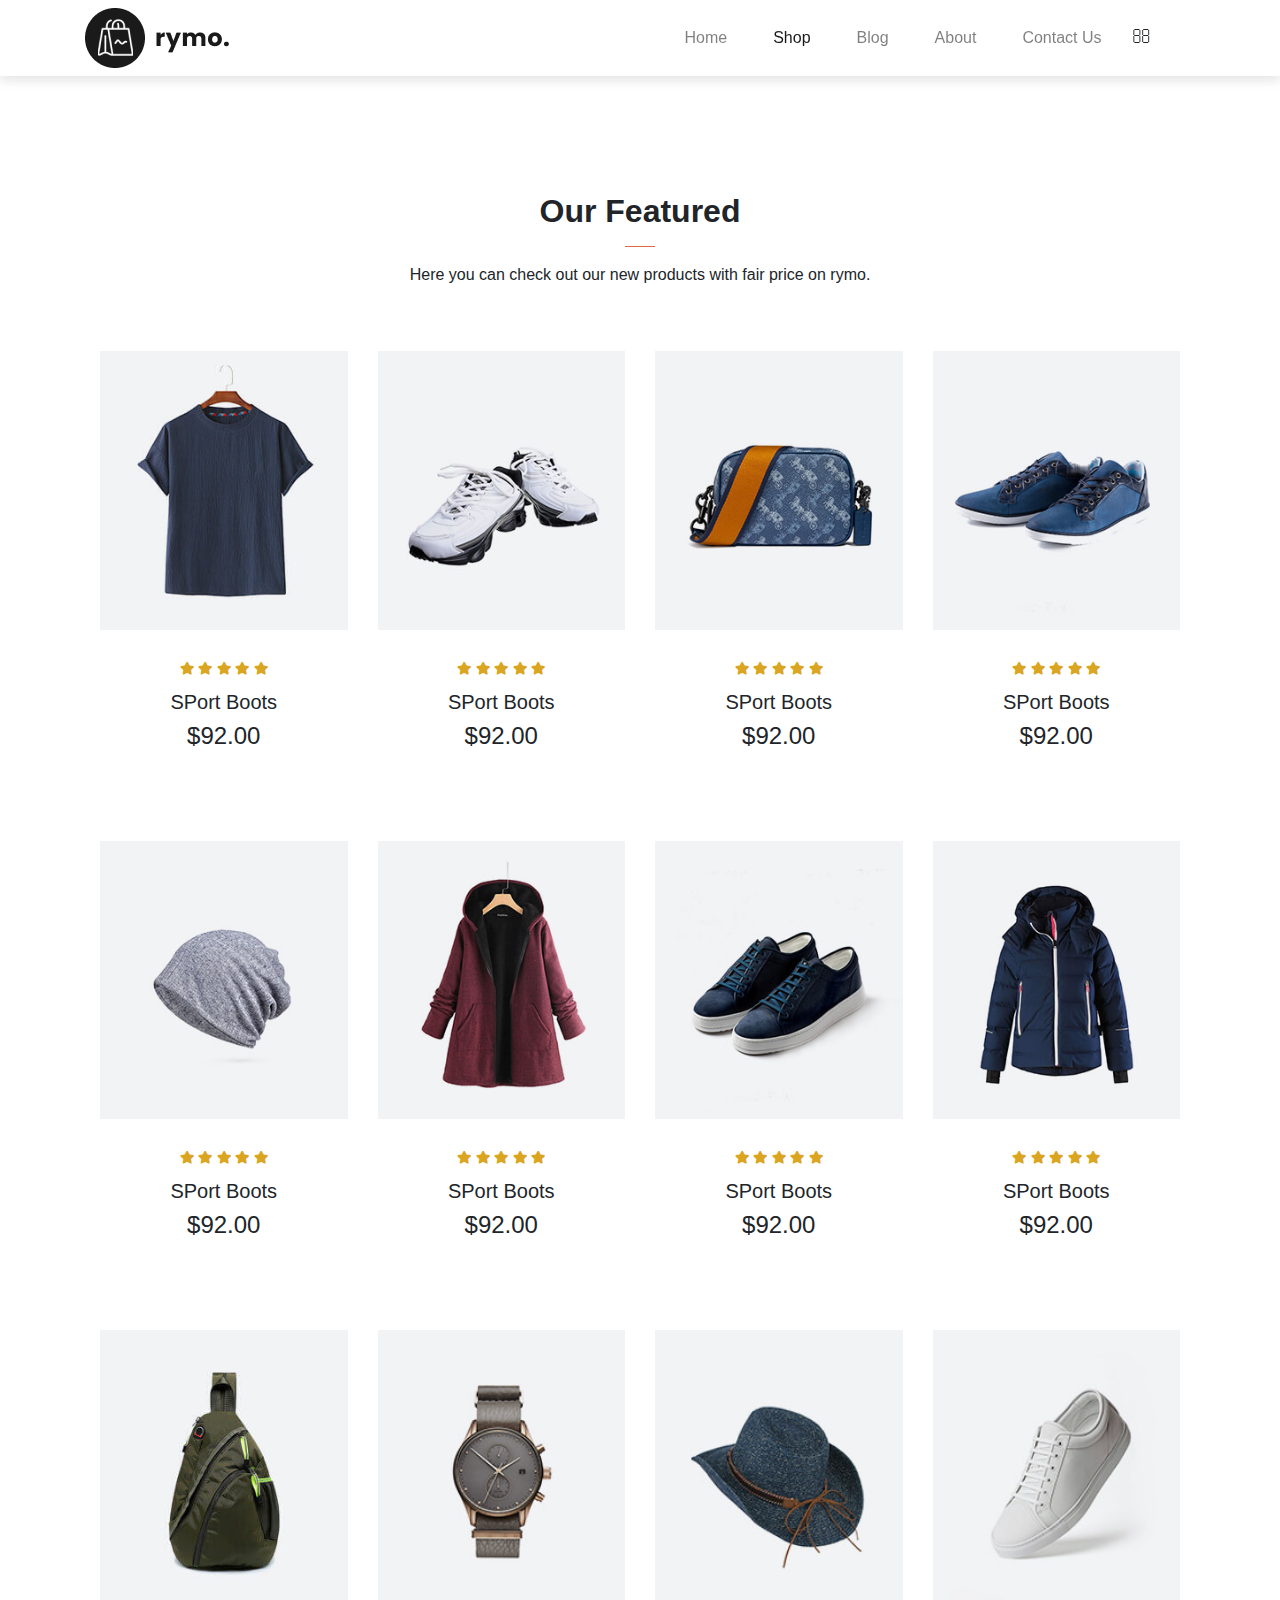
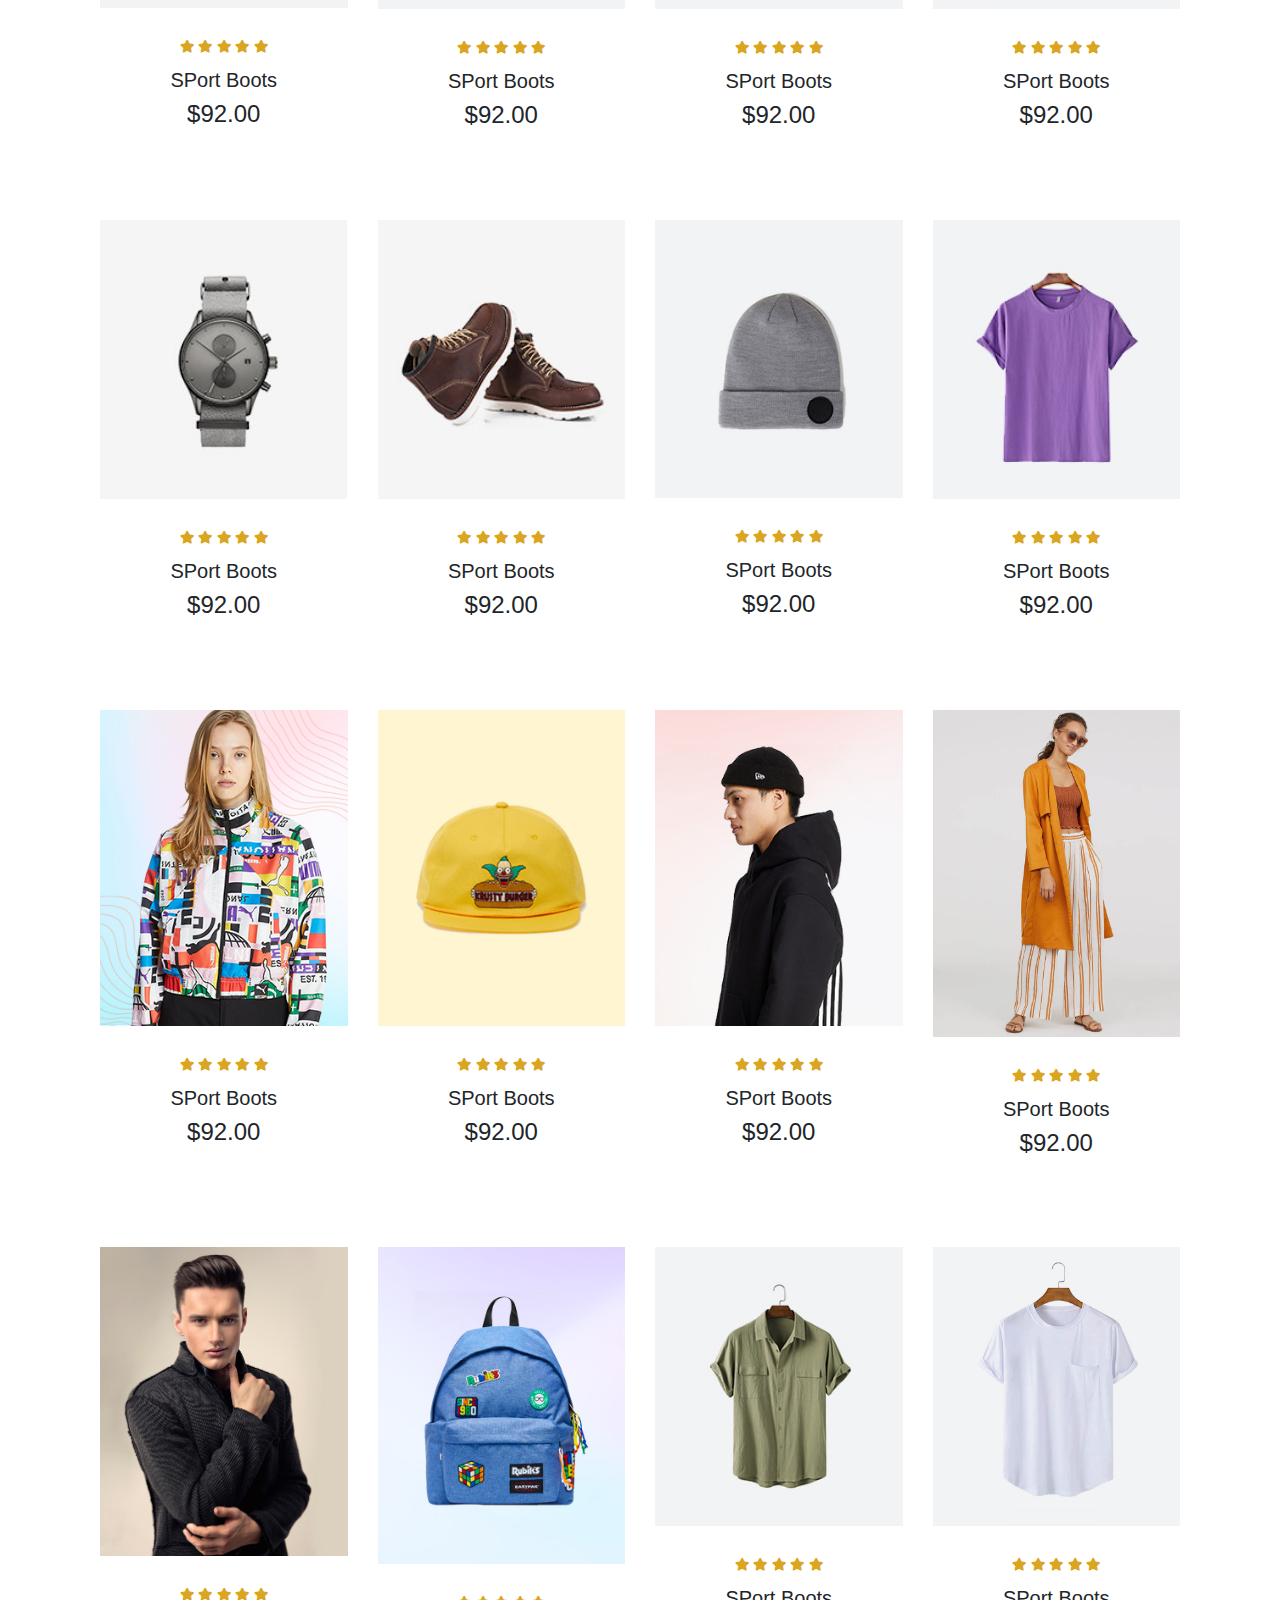
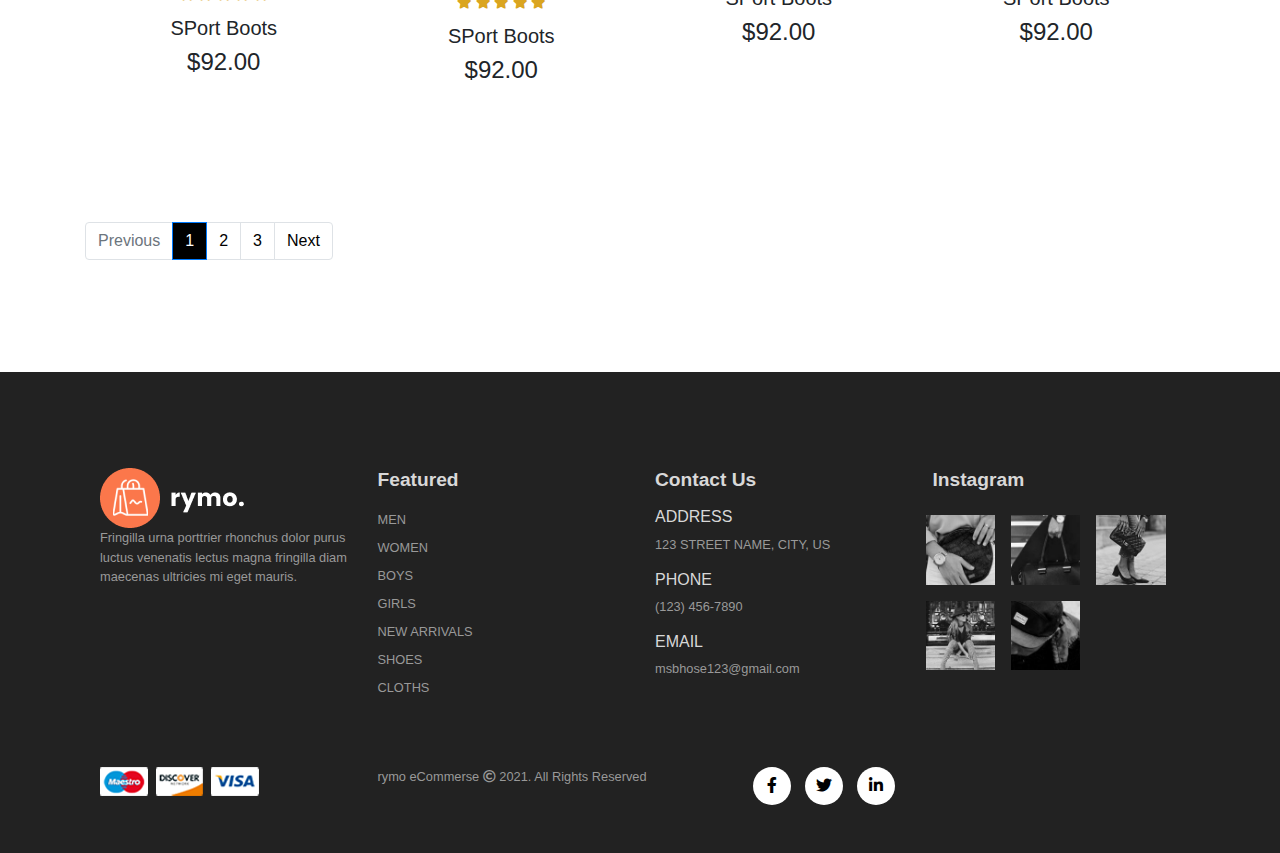
<file: shop.html>
<!DOCTYPE html>
<html lang="en">
<head>
    <meta charset="UTF-8">
    <meta http-equiv="X-UA-Compatible" content="IE=edge">
    <meta name="viewport" content="width=device-width, initial-scale=1.0">
    <title>Shop</title>
    <link rel="stylesheet" href="style.css">
    <link rel="stylesheet" href="https://stackpath.bootstrapcdn.com/bootstrap/4.1.3/css/bootstrap.min.css">
    <link rel="stylesheet" href="https://pro.fontawesome.com/releases/v5.10.0/css/all.css"/>

    <style>
        .product img{
            width: 100%;
            height: auto;
            box-sizing: border-box;
            object-fit: cover;
        }

        #featured > div.row.mx-auto.container > nav > ul > li.page-item.active > a{
          background-color: black;
        }
        #featured > div.row.mx-auto.container > nav > ul > li:nth-child(n):hover>a{
          background-color: coral;
          color: #fff;
        }
        .pagination a{
          color: #000;
        }
    </style>
</head>
<body>

    
    <nav class="navbar navbar-expand-lg navbar-light bg-white py-2 fixed-top">
        <div class="container">
         <img src="logo1.png" alt="">
          <button class="navbar-toggler" type="button" data-bs-toggle="collapse" data-bs-target="#navbarSupportedContent" aria-controls="navbarSupportedContent" aria-expanded="false" aria-label="Toggle navigation">
            <span><i id="bar" class="fas fa-bars"></i></span>
          </button>
          <div class="collapse navbar-collapse" id="navbarSupportedContent">
            <ul class="navbar-nav ml-auto">
              
              <li class="nav-item">
                <a class="nav-link" href="index.html">Home</a>
              </li>
              <li class="nav-item">
                <a class="nav-link active" href="#">Shop</a>
              </li>
              <li class="nav-item">
                <a class="nav-link" href="#">Blog</a>
              </li>
              <li class="nav-item">
                <a class="nav-link" href="about.html">About</a>
              </li>
              <li class="nav-item">
                <a class="nav-link" href="http://wa.me//+916305504523">Contact Us</a>
              </li>
              <li class="nav-item">
                <i class="fas fa-search"></i>
                <i class="fas fa-shopping-bag"></i>
              </li>
              
          </div>
        </div>
      </nav>

      <section id="featured" class="my-5 py-5">
        <div class="container text-center mt-5 py-5">
          <h2 class="font-weight-bold">Our Featured</h2>
          <hr class="mx-auto">
          
          <p>Here you can check out our new products with fair price on rymo.</p>
        </div>
        <div class="row mx-auto container">
          <div onclick="window.location.href='sproduct.html';" class="product text-center col-lg-3 col-md-4 col-12">
            <img class="img-fluid mb-3" src="shop/1.jpg" alt="">
            <div class="star">
              <i class="fas fa-star"></i>
              <i class="fas fa-star"></i>
              <i class="fas fa-star"></i>
              <i class="fas fa-star"></i>
              <i class="fas fa-star"></i>
            </div>
            <h5 class="p-name">SPort Boots</h5>
            <h4 class="p-price">$92.00</h4>
            <button class="buy-btn"><a href="#">Buy Now</a></button>
          </div>
          <div class="product text-center col-lg-3 col-md-4 col-12">
            <img class="img-fluid mb-3" src="shop/2.jpg" alt="">
            <div class="star">
              <i class="fas fa-star"></i>
              <i class="fas fa-star"></i>
              <i class="fas fa-star"></i>
              <i class="fas fa-star"></i>
              <i class="fas fa-star"></i>
            </div>
            <h5 class="p-name">SPort Boots</h5>
            <h4 class="p-price">$92.00</h4>
            <button class="buy-btn"><a href="http://wa.me//+916305504523">Buy Now</a></button>
          </div>
          <div class="product text-center col-lg-3 col-md-4 col-12">
            <img class="img-fluid mb-3" src="shop/3.jpg" alt="">
            <div class="star">
              <i class="fas fa-star"></i>
              <i class="fas fa-star"></i>
              <i class="fas fa-star"></i>
              <i class="fas fa-star"></i>
              <i class="fas fa-star"></i>
            </div>
            <h5 class="p-name">SPort Boots</h5>
            <h4 class="p-price">$92.00</h4>
            <button class="buy-btn"><a href="http://wa.me//+916305504523">Buy Now</a></button>
          </div>
          <div class="product text-center col-lg-3 col-md-4 col-12">
            <img class="img-fluid mb-3" src="shop/4.jpg" alt="">
            <div class="star">
              <i class="fas fa-star"></i>
              <i class="fas fa-star"></i>
              <i class="fas fa-star"></i>
              <i class="fas fa-star"></i>
              <i class="fas fa-star"></i>
            </div>
            <h5 class="p-name">SPort Boots</h5>
            <h4 class="p-price">$92.00</h4>
            <button class="buy-btn"><a href="http://wa.me//+916305504523">Buy Now</a></button>
          </div>
          <div class="product text-center col-lg-3 col-md-4 col-12">
            <img class="img-fluid mb-3" src="shop/5.jpg" alt="">
            <div class="star">
              <i class="fas fa-star"></i>
              <i class="fas fa-star"></i>
              <i class="fas fa-star"></i>
              <i class="fas fa-star"></i>
              <i class="fas fa-star"></i>
            </div>
            <h5 class="p-name">SPort Boots</h5>
            <h4 class="p-price">$92.00</h4>
            <button class="buy-btn"><a href="https://www.youtube.com/">Buy Now</a></button>
          </div>
          <div class="product text-center col-lg-3 col-md-4 col-12">
            <img class="img-fluid mb-3" src="shop/6.jpg" alt="">
            <div class="star">
              <i class="fas fa-star"></i>
              <i class="fas fa-star"></i>
              <i class="fas fa-star"></i>
              <i class="fas fa-star"></i>
              <i class="fas fa-star"></i>
            </div>
            <h5 class="p-name">SPort Boots</h5>
            <h4 class="p-price">$92.00</h4>
            <button class="buy-btn"><a href="http://wa.me//+916305504523">Buy Now</a></button>
          </div>
          <div class="product text-center col-lg-3 col-md-4 col-12">
            <img class="img-fluid mb-3" src="shop/7.jpg" alt="">
            <div class="star">
              <i class="fas fa-star"></i>
              <i class="fas fa-star"></i>
              <i class="fas fa-star"></i>
              <i class="fas fa-star"></i>
              <i class="fas fa-star"></i>
            </div>
            <h5 class="p-name">SPort Boots</h5>
            <h4 class="p-price">$92.00</h4>
            <button class="buy-btn"><a href="http://wa.me//+916305504523">Buy Now</a></button>
          </div>
          <div class="product text-center col-lg-3 col-md-4 col-12">
            <img class="img-fluid mb-3" src="shop/8.jpg" alt="">
            <div class="star">
              <i class="fas fa-star"></i>
              <i class="fas fa-star"></i>
              <i class="fas fa-star"></i>
              <i class="fas fa-star"></i>
              <i class="fas fa-star"></i>
            </div>
            <h5 class="p-name">SPort Boots</h5>
            <h4 class="p-price">$92.00</h4>
            <button class="buy-btn"><a href="http://wa.me//+916305504523">Buy Now</a></button>
          </div>
          <div class="product text-center col-lg-3 col-md-4 col-12">
            <img class="img-fluid mb-3" src="shop/9.jpg" alt="">
            <div class="star">
              <i class="fas fa-star"></i>
              <i class="fas fa-star"></i>
              <i class="fas fa-star"></i>
              <i class="fas fa-star"></i>
              <i class="fas fa-star"></i>
            </div>
            <h5 class="p-name">SPort Boots</h5>
            <h4 class="p-price">$92.00</h4>
            <button class="buy-btn"><a href="https://www.youtube.com/">Buy Now</a></button>
          </div>
          <div class="product text-center col-lg-3 col-md-4 col-12">
            <img class="img-fluid mb-3" src="shop/10.jpg" alt="">
            <div class="star">
              <i class="fas fa-star"></i>
              <i class="fas fa-star"></i>
              <i class="fas fa-star"></i>
              <i class="fas fa-star"></i>
              <i class="fas fa-star"></i>
            </div>
            <h5 class="p-name">SPort Boots</h5>
            <h4 class="p-price">$92.00</h4>
            <button class="buy-btn"><a href="http://wa.me//+916305504523">Buy Now</a></button>
          </div>
          <div class="product text-center col-lg-3 col-md-4 col-12">
            <img class="img-fluid mb-3" src="shop/11.jpg" alt="">
            <div class="star">
              <i class="fas fa-star"></i>
              <i class="fas fa-star"></i>
              <i class="fas fa-star"></i>
              <i class="fas fa-star"></i>
              <i class="fas fa-star"></i>
            </div>
            <h5 class="p-name">SPort Boots</h5>
            <h4 class="p-price">$92.00</h4>
            <button class="buy-btn"><a href="http://wa.me//+916305504523">Buy Now</a></button>
          </div>
          <div class="product text-center col-lg-3 col-md-4 col-12">
            <img class="img-fluid mb-3" src="shop/12.jpg" alt="">
            <div class="star">
              <i class="fas fa-star"></i>
              <i class="fas fa-star"></i>
              <i class="fas fa-star"></i>
              <i class="fas fa-star"></i>
              <i class="fas fa-star"></i>
            </div>
            <h5 class="p-name">SPort Boots</h5>
            <h4 class="p-price">$92.00</h4>
            <button class="buy-btn"><a href="http://wa.me//+916305504523">Buy Now</a></button>
          </div>
          <div class="product text-center col-lg-3 col-md-4 col-12">
            <img class="img-fluid mb-3" src="shop/13.jpg" alt="">
            <div class="star">
              <i class="fas fa-star"></i>
              <i class="fas fa-star"></i>
              <i class="fas fa-star"></i>
              <i class="fas fa-star"></i>
              <i class="fas fa-star"></i>
            </div>
            <h5 class="p-name">SPort Boots</h5>
            <h4 class="p-price">$92.00</h4>
            <button class="buy-btn"><a href="https://www.youtube.com/">Buy Now</a></button>
          </div>
          <div class="product text-center col-lg-3 col-md-4 col-12">
            <img class="img-fluid mb-3" src="shop/14.jpg" alt="">
            <div class="star">
              <i class="fas fa-star"></i>
              <i class="fas fa-star"></i>
              <i class="fas fa-star"></i>
              <i class="fas fa-star"></i>
              <i class="fas fa-star"></i>
            </div>
            <h5 class="p-name">SPort Boots</h5>
            <h4 class="p-price">$92.00</h4>
            <button class="buy-btn"><a href="http://wa.me//+916305504523">Buy Now</a></button>
          </div>
          <div class="product text-center col-lg-3 col-md-4 col-12">
            <img class="img-fluid mb-3" src="shop/15.jpg" alt="">
            <div class="star">
              <i class="fas fa-star"></i>
              <i class="fas fa-star"></i>
              <i class="fas fa-star"></i>
              <i class="fas fa-star"></i>
              <i class="fas fa-star"></i>
            </div>
            <h5 class="p-name">SPort Boots</h5>
            <h4 class="p-price">$92.00</h4>
            <button class="buy-btn"><a href="http://wa.me//+916305504523">Buy Now</a></button>
          </div>
          <div class="product text-center col-lg-3 col-md-4 col-12">
            <img class="img-fluid mb-3" src="shop/16.jpg" alt="">
            <div class="star">
              <i class="fas fa-star"></i>
              <i class="fas fa-star"></i>
              <i class="fas fa-star"></i>
              <i class="fas fa-star"></i>
              <i class="fas fa-star"></i>
            </div>
            <h5 class="p-name">SPort Boots</h5>
            <h4 class="p-price">$92.00</h4>
            <button class="buy-btn"><a href="http://wa.me//+916305504523">Buy Now</a></button>
          </div>
          <div class="product text-center col-lg-3 col-md-4 col-12">
            <img class="img-fluid mb-3" src="shop/17.jpg" alt="">
            <div class="star">
              <i class="fas fa-star"></i>
              <i class="fas fa-star"></i>
              <i class="fas fa-star"></i>
              <i class="fas fa-star"></i>
              <i class="fas fa-star"></i>
            </div>
            <h5 class="p-name">SPort Boots</h5>
            <h4 class="p-price">$92.00</h4>
            <button class="buy-btn"><a href="https://www.youtube.com/">Buy Now</a></button>
          </div>
          <div class="product text-center col-lg-3 col-md-4 col-12">
            <img class="img-fluid mb-3" src="shop/18.jpg" alt="">
            <div class="star">
              <i class="fas fa-star"></i>
              <i class="fas fa-star"></i>
              <i class="fas fa-star"></i>
              <i class="fas fa-star"></i>
              <i class="fas fa-star"></i>
            </div>
            <h5 class="p-name">SPort Boots</h5>
            <h4 class="p-price">$92.00</h4>
            <button class="buy-btn"><a href="http://wa.me//+916305504523">Buy Now</a></button>
          </div>
          <div class="product text-center col-lg-3 col-md-4 col-12">
            <img class="img-fluid mb-3" src="shop/19.jpg" alt="">
            <div class="star">
              <i class="fas fa-star"></i>
              <i class="fas fa-star"></i>
              <i class="fas fa-star"></i>
              <i class="fas fa-star"></i>
              <i class="fas fa-star"></i>
            </div>
            <h5 class="p-name">SPort Boots</h5>
            <h4 class="p-price">$92.00</h4>
            <button class="buy-btn"><a href="http://wa.me//+916305504523">Buy Now</a></button>
          </div>
          <div class="product text-center col-lg-3 col-md-4 col-12">
            <img class="img-fluid mb-3" src="shop/20.jpg" alt="">
            <div class="star">
              <i class="fas fa-star"></i>
              <i class="fas fa-star"></i>
              <i class="fas fa-star"></i>
              <i class="fas fa-star"></i>
              <i class="fas fa-star"></i>
            </div>
            <h5 class="p-name">SPort Boots</h5>
            <h4 class="p-price">$92.00</h4>
            <button class="buy-btn"><a href="http://wa.me//+916305504523">Buy Now</a></button>
          </div>
          <div class="product text-center col-lg-3 col-md-4 col-12">
            <img class="img-fluid mb-3" src="shop/21.jpg" alt="">
            <div class="star">
              <i class="fas fa-star"></i>
              <i class="fas fa-star"></i>
              <i class="fas fa-star"></i>
              <i class="fas fa-star"></i>
              <i class="fas fa-star"></i>
            </div>
            <h5 class="p-name">SPort Boots</h5>
            <h4 class="p-price">$92.00</h4>
            <button class="buy-btn"><a href="https://www.youtube.com/">Buy Now</a></button>
          </div>
          <div class="product text-center col-lg-3 col-md-4 col-12">
            <img class="img-fluid mb-3" src="shop/22.jpg" alt="">
            <div class="star">
              <i class="fas fa-star"></i>
              <i class="fas fa-star"></i>
              <i class="fas fa-star"></i>
              <i class="fas fa-star"></i>
              <i class="fas fa-star"></i>
            </div>
            <h5 class="p-name">SPort Boots</h5>
            <h4 class="p-price">$92.00</h4>
            <button class="buy-btn"><a href="http://wa.me//+916305504523">Buy Now</a></button>
          </div>
          <div class="product text-center col-lg-3 col-md-4 col-12">
            <img class="img-fluid mb-3" src="shop/23.jpg" alt="">
            <div class="star">
              <i class="fas fa-star"></i>
              <i class="fas fa-star"></i>
              <i class="fas fa-star"></i>
              <i class="fas fa-star"></i>
              <i class="fas fa-star"></i>
            </div>
            <h5 class="p-name">SPort Boots</h5>
            <h4 class="p-price">$92.00</h4>
            <button class="buy-btn"><a href="http://wa.me//+916305504523">Buy Now</a></button>
          </div>
          <div class="product text-center col-lg-3 col-md-4 col-12">
            <img class="img-fluid mb-3" src="shop/24.jpg" alt="">
            <div class="star">
              <i class="fas fa-star"></i>
              <i class="fas fa-star"></i>
              <i class="fas fa-star"></i>
              <i class="fas fa-star"></i>
              <i class="fas fa-star"></i>
            </div>
            <h5 class="p-name">SPort Boots</h5>
            <h4 class="p-price">$92.00</h4>
            <button class="buy-btn"><a href="http://wa.me//+916305504523">Buy Now</a></button>
          </div>

          <nav aria-label="...">
            <ul class="pagination mt-5">
              <li class="page-item disabled">
                <a class="page-link" href="#" tabindex="-1" aria-disabled="true">Previous</a>
              </li>
              <li class="page-item active"><a class="page-link" href="#">1</a></li>
              <li class="page-item" aria-current="page">
                <a class="page-link" href="#">2</a>
              </li>
              <li class="page-item"><a class="page-link" href="#">3</a></li>
              <li class="page-item">
                <a class="page-link" href="#">Next</a>
              </li>
            </ul>
          </nav>
        </div>
      </section>

      <footer class="mt-5 py-5">
        <div class="row container mx-auto pt-5">
          <div class="footer-one col-lg-3 col-md-6 col-12">
            <img src="logo2.png" alt="">
            <p>Fringilla urna porttrier rhonchus dolor purus luctus venenatis lectus magna 
              fringilla diam maecenas ultricies mi eget mauris.</p>
          </div>
          <div class="footer-one col-lg-3 col-md-6 col-12">
            <h5 class="pb-2">Featured</h5>
            <ul class="text-uppercase list-unstyled">
              <li><a href="#">men</a></li>
              <li><a href="#">women</a></li>
              <li><a href="#">boys</a></li>
              <li><a href="#">girls</a></li>
              <li><a href="#">new arrivals</a></li>
              <li><a href="#">shoes</a></li>
              <li><a href="#">cloths</a></li>
            </ul>
          </div>
          <div class="footer-one col-lg-3 col-md-6 col-12">
            <h5 class="pb-2">Contact Us</h5>
            <div>
              <h6 class="text-uppercase">Address</h6>
              <p>123 STREET NAME, CITY, US</p>
            </div>
            <div>
              <h6 class="text-uppercase">Phone</h6>
              <p>(123) 456-7890</p>
            </div>
            <div>
              <h6 class="text-uppercase">Email</h6>
              <p>msbhose123@gmail.com</p>
            </div>
          </div>
          <div class="footer-one col-lg-3 col-md-6 col-12">
            <h5 class="pb-2">Instagram</h5>
            <div class="row">
              <img class="img-fluid w-25 h-100 m-2" src="insta/1.jpg" alt="">
              <img class="img-fluid w-25 h-100 m-2" src="insta/2.jpg" alt="">
              <img class="img-fluid w-25 h-100 m-2" src="insta/3.jpg" alt="">
              <img class="img-fluid w-25 h-100 m-2" src="insta/4.jpg" alt="">
              <img class="img-fluid w-25 h-100 m-2" src="insta/5.jpg" alt="">
            </div>
          </div>
        </div>

        <div class="copyright mt-5">
          <div class="row container mx-auto">

            <div class="col-lg-3 col-md-6 col-12">
              <img src="payment.png" alt="">
            </div>
            <div class="col-lg-4 col-md-6 col-12 text-nowrap">
              <p>rymo eCommerse <i class="far fa-copyright"></i> 2021. All Rights Reserved</p>
            </div>
            <div class="col-lg-4 col-md-6 col-12">
             <a href="#"><i class="fab fa-facebook-f"></i></a>
             <a href="#"><i class="fab fa-twitter"></i></a>
             <a href="#"><i class="fab fa-linkedin-in"></i></a>
            </div>
          </div>
        </div>
      </footer>



    <script src="https://cdn.jsdelivr.net/npm/@popperjs/core@2.9.3/dist/umd/popper.min.js" integrity="sha384-eMNCOe7tC1doHpGoWe/6oMVemdAVTMs2xqW4mwXrXsW0L84Iytr2wi5v2QjrP/xp" crossorigin="anonymous"></script>
    <script src="https://cdn.jsdelivr.net/npm/bootstrap@5.1.0/dist/js/bootstrap.min.js" integrity="sha384-cn7l7gDp0eyniUwwAZgrzD06kc/tftFf19TOAs2zVinnD/C7E91j9yyk5//jjpt/" crossorigin="anonymous"></script> 
</body>
</html>
</file>
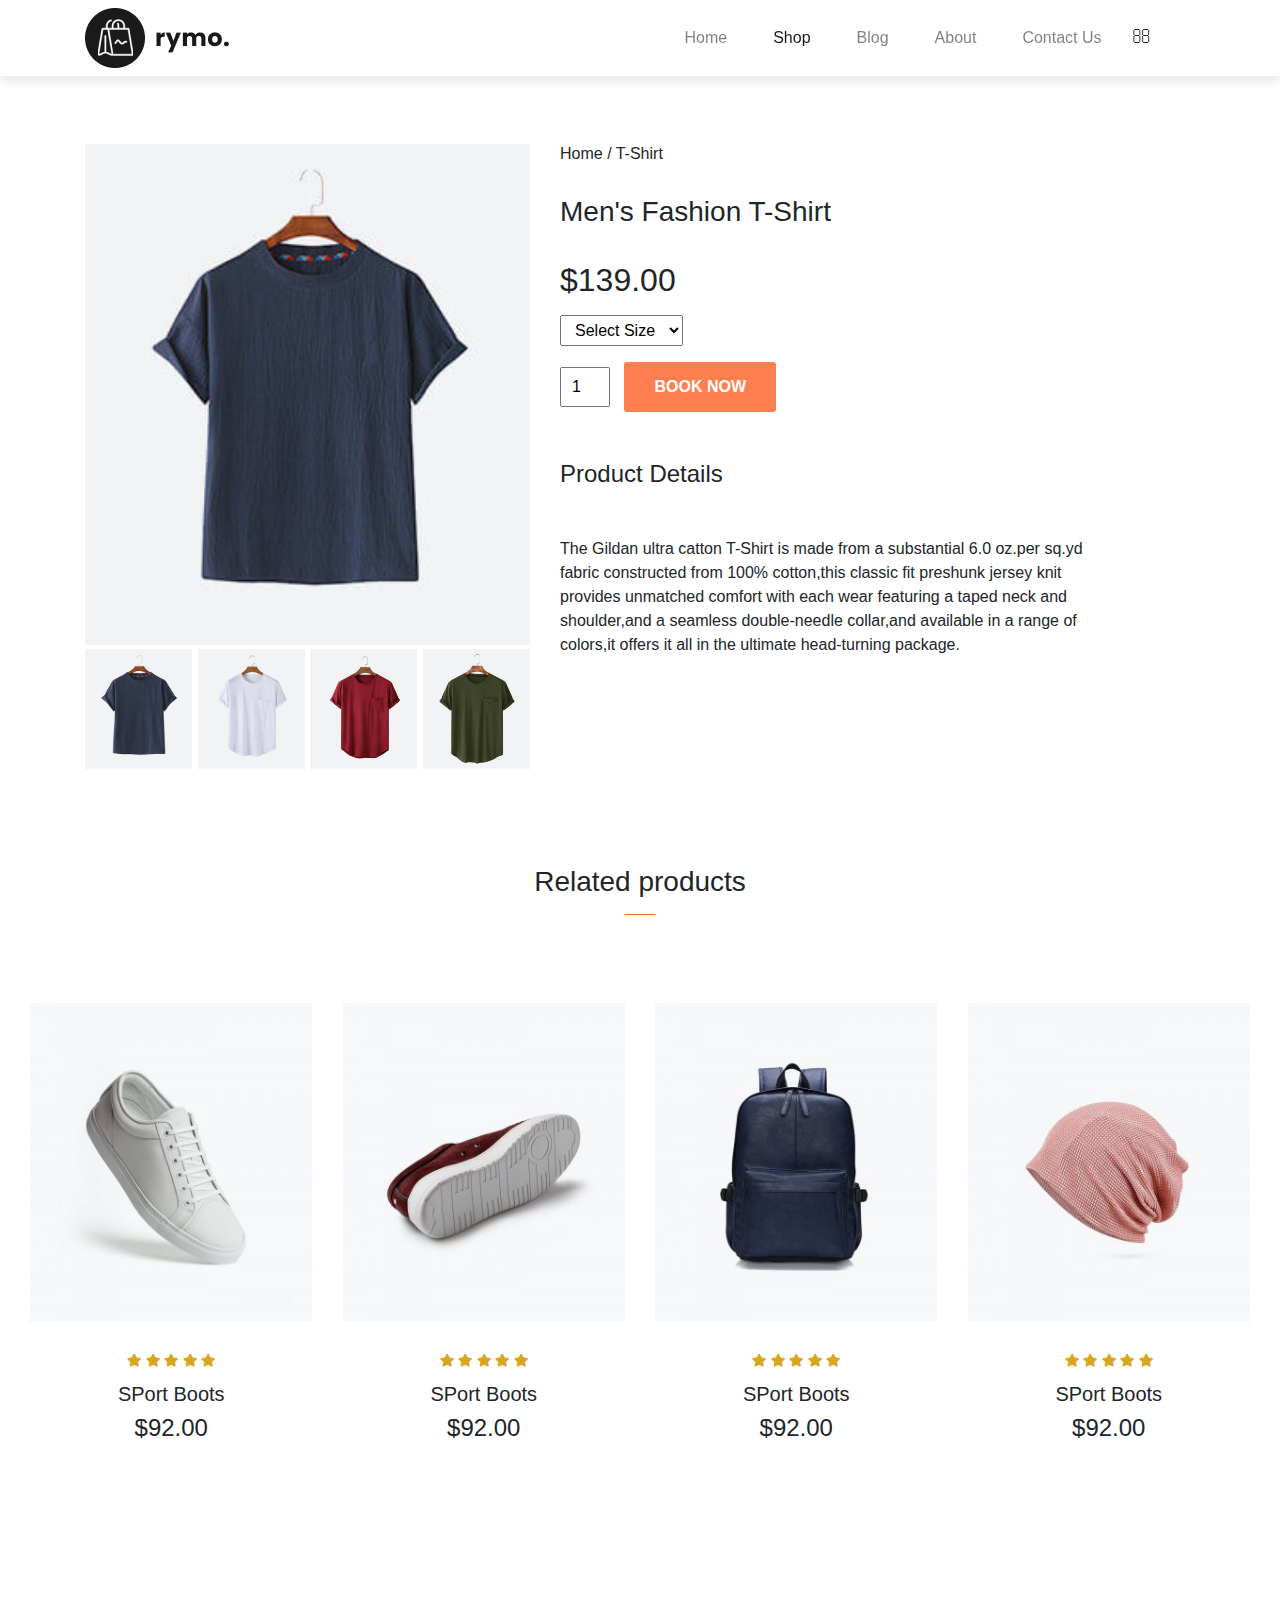
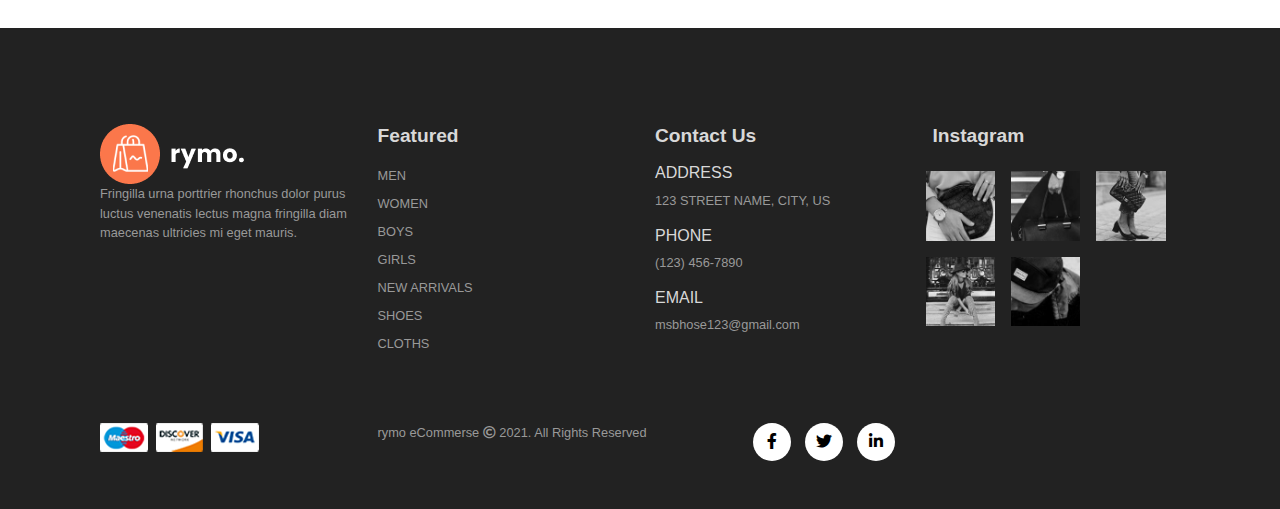
<file: sproduct.html>
<!DOCTYPE html>
<html lang="en">
<head>
    <meta charset="UTF-8">
    <meta http-equiv="X-UA-Compatible" content="IE=edge">
    <meta name="viewport" content="width=device-width, initial-scale=1.0">
    <title>Product Details</title>
    <link rel="stylesheet" href="style.css">
    <link rel="stylesheet" href="https://stackpath.bootstrapcdn.com/bootstrap/4.1.3/css/bootstrap.min.css">
    <link rel="stylesheet" href="https://pro.fontawesome.com/releases/v5.10.0/css/all.css"/>

    <style>
        .small-img-group{
            display: flex;
            justify-content: space-between;
        }

        .small-img-col{
            flex-basis: 24%;
            cursor: pointer;
        }
        .sproduct select{
            display: block;
            padding: 5px 10px;
        }

        .sproduct input{
            width: 50px;
            height: 40px;
            padding-left: 10px;
            font-size: 16px;
            margin-right: 10px;
        }

        .sproduct input:focus{
            outline: none;
        }
        .buy-btn{
            background-color: coral;
            opacity: 1;
            transition: 0.3;
            border-radius: 0.18rem;
          
        }
        .buy-btn a{
          text-decoration: none;
            color: #fff;
        }
    </style>

</head>
<body>

    <nav class="navbar navbar-expand-lg navbar-light bg-white py-2 fixed-top">
        <div class="container">
         <img src="logo1.png" alt="">
          <button class="navbar-toggler" type="button" data-bs-toggle="collapse" data-bs-target="#navbarSupportedContent" aria-controls="navbarSupportedContent" aria-expanded="false" aria-label="Toggle navigation">
            <span><i id="bar" class="fas fa-bars"></i></span>
          </button>
          <div class="collapse navbar-collapse" id="navbarSupportedContent">
            <ul class="navbar-nav ml-auto">
              
              <li class="nav-item">
                <a class="nav-link" href="index.html">Home</a>
              </li>
              <li class="nav-item">
                <a class="nav-link active" href="shop.html">Shop</a>
              </li>
              <li class="nav-item">
                <a class="nav-link" href="#">Blog</a>
              </li>
              <li class="nav-item">
                <a class="nav-link" href="about.html">About</a>
              </li>
              <li class="nav-item">
                <a class="nav-link" href="http://wa.me//+916305504523">Contact Us</a>
              </li>
              <li class="nav-item">
                <i class="fas fa-search"></i>
                <i class="fas fa-shopping-bag"></i>
              </li>
              
          </div>
        </div>
      </nav>

      <section class="container sproduct my-5 pt-5">
          <div class="row mt-5">
              <div class="col-lg-5 col-md-12 col-12">
                  <img class="img-fluid w-100 pb-1" src="shop/1.jpg" id="MainImg" alt="">

                  <div class="small-img-group">
                      <div class="small-img-col">
                          <img src="shop/1.jpg" width="100%" class="small-img" alt="">
                      </div>
                      <div class="small-img-col">
                        <img src="shop/24.jpg" width="100%" class="small-img" alt="">
                    </div>
                    <div class="small-img-col">
                        <img src="shop/25.jpg" width="100%" class="small-img" alt="">
                    </div>
                    <div class="small-img-col">
                        <img src="shop/26.jpg" width="100%" class="small-img" alt="">
                    </div>
                  </div>
              </div>

              <div class="col-lg-6 col-md-12 col-12">
                  <h6>Home / T-Shirt</h6>
                  <h3 class="py-4">Men's Fashion T-Shirt</h3>
                  <h2>$139.00</h2>
                  <select class="my-3">
                      <option>Select Size</option>
                      <option>XL</option>
                      <option>XXL</option>
                      <option>Small</option>
                      <option>Large</option>
                  </select>
                  <input type="number" value="1">
                  <button class="buy-btn"><a href="http://wa.me//+916305504523">BOOK NOW</a></button>
                  <h4 class="my-5">Product Details</h4>
                  <span>The Gildan ultra catton T-Shirt is made from a substantial 6.0 oz.per sq.yd fabric constructed from 100% cotton,this classic fit preshunk jersey knit provides unmatched comfort with each wear featuring a taped neck and shoulder,and a seamless double-needle collar,and available in a range of colors,it offers it all in the ultimate head-turning package.</span>

              </div>
          </div>

      </section>

      <section id="featured" class="my-5 pb-5">
        <div class="container text-center mt-5 py-5">
          <h3>Related products</h3>
          <hr class="mx-auto">
          <br>
        </div>
        <div class="row mx-auto container-fluid">
          <div class="product text-center col-lg-3 col-md-4 col-12">
            <img class="img-fluid mb-3" src="featured/1.jpg" alt="">
            <div class="star">
              <i class="fas fa-star"></i>
              <i class="fas fa-star"></i>
              <i class="fas fa-star"></i>
              <i class="fas fa-star"></i>
              <i class="fas fa-star"></i>
            </div>
            <h5 class="p-name">SPort Boots</h5>
            <h4 class="p-price">$92.00</h4>
            <button class="buy-btn"><a href="https://www.youtube.com/">Buy Now</a></button>
          </div>
          <div class="product text-center col-lg-3 col-md-4 col-12">
            <img class="img-fluid mb-3" src="featured/2.jpg" alt="">
            <div class="star">
              <i class="fas fa-star"></i>
              <i class="fas fa-star"></i>
              <i class="fas fa-star"></i>
              <i class="fas fa-star"></i>
              <i class="fas fa-star"></i>
            </div>
            <h5 class="p-name">SPort Boots</h5>
            <h4 class="p-price">$92.00</h4>
            <button class="buy-btn"><a href="http://wa.me//+916305504523">BOOK NOW</a></button>
          </div>
          <div class="product text-center col-lg-3 col-md-4 col-12">
            <img class="img-fluid mb-3" src="featured/3.jpg" alt="">
            <div class="star">
              <i class="fas fa-star"></i>
              <i class="fas fa-star"></i>
              <i class="fas fa-star"></i>
              <i class="fas fa-star"></i>
              <i class="fas fa-star"></i>
            </div>
            <h5 class="p-name">SPort Boots</h5>
            <h4 class="p-price">$92.00</h4>
            <button class="buy-btn"><a href="http://wa.me//+916305504523">BOOK NOW</a></button>
          </div>
          <div class="product text-center col-lg-3 col-md-4 col-12">
            <img class="img-fluid mb-3" src="featured/4.jpg" alt="">
            <div class="star">
              <i class="fas fa-star"></i>
              <i class="fas fa-star"></i>
              <i class="fas fa-star"></i>
              <i class="fas fa-star"></i>
              <i class="fas fa-star"></i>
            </div>
            <h5 class="p-name">SPort Boots</h5>
            <h4 class="p-price">$92.00</h4>
            <button class="buy-btn"><a href="http://wa.me//+916305504523">BOOK NOW</a></button>
          </div>
        </div>
      </section>

      <footer class="mt-5 py-5">
        <div class="row container mx-auto pt-5">
          <div class="footer-one col-lg-3 col-md-6 col-12">
            <img src="logo2.png" alt="">
            <p>Fringilla urna porttrier rhonchus dolor purus luctus venenatis lectus magna 
              fringilla diam maecenas ultricies mi eget mauris.</p>
          </div>
          <div class="footer-one col-lg-3 col-md-6 col-12">
            <h5 class="pb-2">Featured</h5>
            <ul class="text-uppercase list-unstyled">
              <li><a href="#">men</a></li>
              <li><a href="#">women</a></li>
              <li><a href="#">boys</a></li>
              <li><a href="#">girls</a></li>
              <li><a href="#">new arrivals</a></li>
              <li><a href="#">shoes</a></li>
              <li><a href="#">cloths</a></li>
            </ul>
          </div>
          <div class="footer-one col-lg-3 col-md-6 col-12">
            <h5 class="pb-2">Contact Us</h5>
            <div>
              <h6 class="text-uppercase">Address</h6>
              <p>123 STREET NAME, CITY, US</p>
            </div>
            <div>
              <h6 class="text-uppercase">Phone</h6>
              <p>(123) 456-7890</p>
            </div>
            <div>
              <h6 class="text-uppercase">Email</h6>
              <p>msbhose123@gmail.com</p>
            </div>
          </div>
          <div class="footer-one col-lg-3 col-md-6 col-12">
            <h5 class="pb-2">Instagram</h5>
            <div class="row">
              <img class="img-fluid w-25 h-100 m-2" src="insta/1.jpg" alt="">
              <img class="img-fluid w-25 h-100 m-2" src="insta/2.jpg" alt="">
              <img class="img-fluid w-25 h-100 m-2" src="insta/3.jpg" alt="">
              <img class="img-fluid w-25 h-100 m-2" src="insta/4.jpg" alt="">
              <img class="img-fluid w-25 h-100 m-2" src="insta/5.jpg" alt="">
            </div>
          </div>
        </div>

        <div class="copyright mt-5">
          <div class="row container mx-auto">

            <div class="col-lg-3 col-md-6 col-12">
              <img src="payment.png" alt="">
            </div>
            <div class="col-lg-4 col-md-6 col-12 text-nowrap">
              <p>rymo eCommerse <i class="far fa-copyright"></i> 2021. All Rights Reserved</p>
            </div>
            <div class="col-lg-4 col-md-6 col-12">
             <a href="#"><i class="fab fa-facebook-f"></i></a>
             <a href="#"><i class="fab fa-twitter"></i></a>
             <a href="#"><i class="fab fa-linkedin-in"></i></a>
            </div>
          </div>
        </div>
      </footer>


    <script src="https://cdn.jsdelivr.net/npm/@popperjs/core@2.9.3/dist/umd/popper.min.js" integrity="sha384-eMNCOe7tC1doHpGoWe/6oMVemdAVTMs2xqW4mwXrXsW0L84Iytr2wi5v2QjrP/xp" crossorigin="anonymous"></script>
    <script src="https://cdn.jsdelivr.net/npm/bootstrap@5.1.0/dist/js/bootstrap.min.js" integrity="sha384-cn7l7gDp0eyniUwwAZgrzD06kc/tftFf19TOAs2zVinnD/C7E91j9yyk5//jjpt/" crossorigin="anonymous"></script> 

    <script>
      var MainImg = document.getElementById('MainImg');
      var smallimg = document.getElementsByClassName('small-img');

      smallimg[0].onclick = function(){
        MainImg.src = smallimg[0].src;
      }

      smallimg[1].onclick = function(){
        MainImg.src = smallimg[1].src;
      }

      smallimg[2].onclick = function(){
        MainImg.src = smallimg[2].src;
      }

      smallimg[3].onclick = function(){
        MainImg.src = smallimg[3].src;
      }


    </script>
</body>
</html>
</file>
<file: style.css>
@import url(https://fonts.googleapis.com/css2?family=Poppins:wght@100;200;300;400;500;600;700;800;900&display=swap);

*{
    margin: 0;
    padding: 0;
    box-sizing: border-box;
}



body{
    font-family: 'poppins', sans-serif;
}

h1{
    font-size: 2.5rem;
    font-weight: 700;
}

h2{
    font-size: 1.8rem;
    font-weight: 600;
}

h3{
    font-size: 1.4rem;
    font-weight: 600;
}

h4{
    font-size: 1.1rem;
    font-weight: 600;
}

h5{
    font-size: 1rem;
    font-weight: 400;
    color: #1d1d1d;
}

h6{
    color: #d8d8d8;
}

button{
    font-size: 0.8rem;
    font-weight: 700;
    outline: none;
    border: none;
    background-color: #1d1d1d;
    color: aliceblue;
    padding: 13px 30px;
    text-transform: uppercase;
    cursor: pointer;
    transition: 0.3s;
}

button:hover {
    background-color: #3a3833;
}

hr {
    width: 30px;
    height: 2px;
    background-color: #fb774b;

}

.star{
    padding: 10px 0;
}

.star i{
    font-size: 0.8rem;
    color: goldenrod;
}

.navbar{
    font-size: 16px;
    top: 0;
    left: 0;
    box-shadow: 0 5px 10px rgba(0, 0, 0, 0.1);
    
}

.navbar-light .navbar-nav .nav-link{ 
    padding: 0 20px;
    color: black; 
    transition: all ease 0.3s;
    margin: 0px 15px; 
}

.navbar-light .navbar-nav .nav-link:hover,
.navbar i:hover,
.navbar-light .navbar-nav .nav-link:active,
.navbar i:active{
    color: coral;
}

.navbar i{
    font-size: 1.2rem;
    padding: 0 7px;
    cursor: pointer;
    font-weight: 500;
    transition: 0.3s ease;
}

/* mobile nav  */

.navbar-light .navbar-toggler{
    border: none;
    outline: none;
}
#bar{
    font-size: 1.5rem;
    padding: 7px;
    cursor: pointer;
    font-weight: 500;
    transition: 0.3s ease;
    color: black;
}
#bar:hover,
#bar:active{
    color: white;
}

@media only screen and (max-width:991px){
    body>nav>div>button:hover,
    body>nav>div>button:focus{
        background-color: #fb774b;
    }

    body>nav>div>button:hover #bar,
    body>nav>div>button:focus #bar{
        color: white;
    }

    #navbarSupportedContent > ul{
        margin: 1rem;
        justify-content: flex-end;
        align-items: flex-end;
        text-align: right;
    }

    #navbarSupportedContent > ul > li:nth-child(n) > a{
        padding: 10px 0;
    }
}



#home{
    background-image: url("back.jpg");
    width: 100%;
    height: 100vh;
    background-size: cover; 
    background-position: top 60px center; 
    display: flex; 
    flex-direction: column; 
    justify-content: center;
    align-items: flex-start; 

}
#home span{
    color: coral;
}

#home .container button{
    border-radius: 0.4rem;
}

#cloths .row .product .buy-btn a{
    color: #fff;
    text-decoration: none;
}

#watches .row .product .buy-btn a{
    color: #fff;
    text-decoration: none;
}

#featured .row .product .buy-btn a{
    color: #fff;
    text-decoration: none;
}

#shoes .row .product .buy-btn a{
    color: #fff;
    text-decoration: none;
}


#new .one img{
    width: 100%;
    height: 100%;
    background-position: center;
    background-repeat: no-repeat;
    background-size: cover;
    position: relative;
}

#new .one .details{
    position: absolute; 
    width: 100%;
    height: 100%;
    top: 0;
    left: 0;
    transition: 0.3s ease;
}

#new .one:hover .details{
    cursor: pointer;
    background-color: rgba(245, 178, 178, 0.7);
}

#new .one .details button{
    display: inline-block;
    font-size: 14px;
    font-weight: 500;
    color: #2a2a2a;
    background: none;
    text-transform: uppercase;
    border-bottom: 1px solid #2a2a2a;
    padding: 2.5px;
    transform: translateY(70px);
    transition: 00.3s ease;
}

#new .one .details button:hover{
    color: #fff;
    border-bottom: 1px solid #fff;  
}

#new .one:nth-child(1) .details{
    display: flex;
    justify-content: center;
    flex-direction: column;
    align-items: flex-start;
    text-align: start;
} 

#new .one:nth-child(2) .details{
    display: flex;
    justify-content: center;
    flex-direction: column;
    align-items: center;
    text-align: center;
} 

#new .one:nth-child(3) .details{
    display: flex;
    justify-content: center;
    flex-direction: column;
    align-items: flex-end;
    text-align: end;
} 

/* products  */

.product{
    cursor: pointer;
    margin-bottom: 2rem;
}

.product img{
    transition: 0.3s all;
}

.product:hover img{
    opacity: 0.7;
}

.product .buy-btn{
    background: #fb774b;
    transform: translateY(20px);
    opacity: 0;
    transition: 0.3s all;
}

.product:hover .buy-btn{
    transform: translateY(0);
    opacity: 1;
}

#banner{
    background-image: url("banner/2.jpg");
    width: 100%;
    height: 60vh;
    background-size: cover; 
    background-position: top 70px center;
    background-repeat: no-repeat;
    background-attachment: fixed; 
    display: flex; 
    flex-direction: column; 
    justify-content: center;
    align-items: flex-start; 
}

#banner h4{
    color: #fff;
}

#banner h1{
    color: #fff;
}

#banner button{
    background-color: #fb774b;
}

#cloths .product img{
    width: 100%;
    height: 50vh;
    background-position: center;
    background-repeat: no-repeat;
    background-size: cover;
    position: relative;
}


footer{
    background-color: #222222;
}

footer h5{
    color: #d8d8d8;
    font-weight: 700;
    font-size: 1.2rem;
}

footer h6{
    color: #d8d8d8;
}

footer li{
    padding-bottom: 4px;
}

footer li a{
    font-size: 0.8rem;
    color: #999;
}

footer li a:hover{
    color: #d8d8d8;
}

footer p{
    color: #999;
    font-size: 0.8rem;
}

footer .copyright a{
    color: #000;
    width: 38px;
    height: 38px;
    background-color: #fff;
    display: inline-block;
    text-align: center;
    line-height: 38px;
    border-radius: 50%;
    transition: 0.3s ease;
    margin: 0 5px;
}

footer .copyright a:hover{
    color: #fff;
    background-color: #fb774b;
}

.review .box img{
    height: 12rem;
    width: 12rem;
    border-radius: 50%;
    object-fit: cover;
    margin-bottom: 1rem;
}

.review .box h3{
    color: #333;
    font-size: 2.3rem;
}

.review .box p{
    color: #666;
    font-size: 1.3rem;
    
}

.review .box .stars i{
    color: orange;
    font-size: 1rem;
}

.review .review-slider{
    padding-bottom: 2rem;
}

.review .box{
    padding: 2rem;
    text-align: center;    
    box-shadow: 0 1rem 2rem rgba(0, 0, 0, 0.1);
    border-radius: .5rem;
}
</file>
